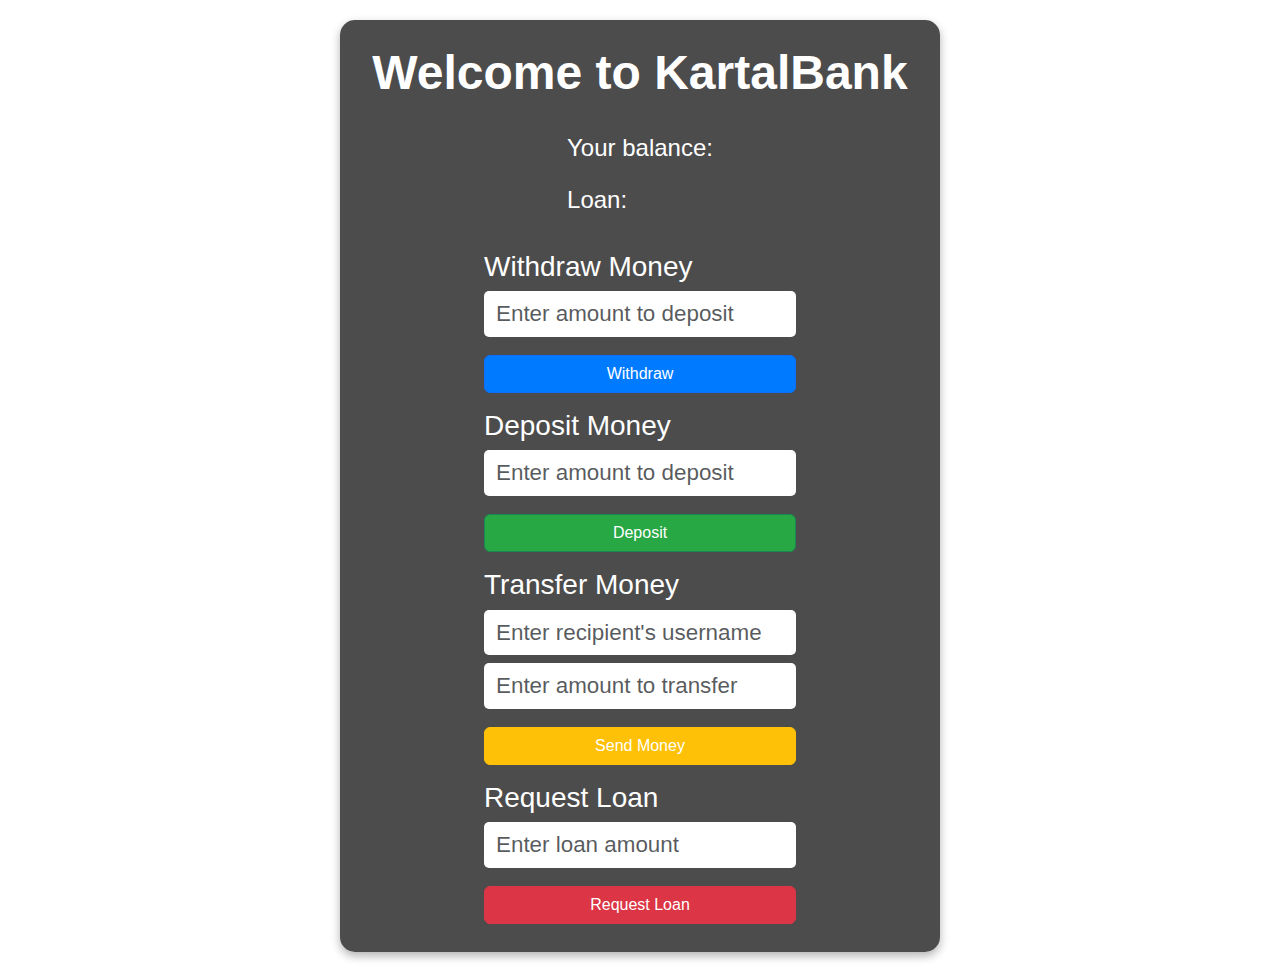
<file: kartalbank/kartalbank.html>
<!DOCTYPE html>
<html lang="en">
  <head>
    <meta charset="UTF-8" />
    <meta name="viewport" content="width=device-width, initial-scale=1.0" />
    <link
      href="https://cdn.jsdelivr.net/npm/bootstrap@5.3.3/dist/css/bootstrap.min.css"
      rel="stylesheet"
      integrity="sha384-QWTKZyjpPEjISv5WaRU9OFeRpok6YctnYmDr5pNlyT2bRjXh0JMhjY6hW+ALEwIH"
      crossorigin="anonymous"
    />
    <link rel="stylesheet" href="/kartalbank/kartalbank.css" />
    <title>KartalBank Dashboard</title>
  </head>
  <body>
    <div id="background">
      <div id="dashboard" class="p-4 text-white">
        <h1 class="text-center mb-2">Welcome to KartalBank</h1>

        <div class="mb-1">
          <h2 id="renderUsername"></h2>
          <p class="fs-4">Your balance: <span id="balance"></span></p>
          <p class="fs-4">Loan: <span id="loan"></span></p>
        </div>

        <div class="mb-1">
          <h3>Withdraw Money</h3>
          <form>
            <input
              type="number"
              class="form-control mb-2"
              placeholder="Enter amount to deposit"
              id="withdrawMoney"
              min="0"
            />
            <button
              data-bs-toggle="modal"
              data-bs-target=".modal"
              id="withdrawMoneyBtn"
              type="button"
              class="btn btn-primary w-100"
            >
              Withdraw
            </button>
          </form>
        </div>

        <div class="mb-1">
          <h3>Deposit Money</h3>
          <form>
            <input
              type="number"
              class="form-control mb-2"
              placeholder="Enter amount to deposit"
              id="depositMoney"
              min="0"
            />
            <button
              data-bs-toggle="modal"
              data-bs-target=".modal"
              id="depositMoneyBtn"
              type="button"
              class="btn btn-success w-100"
            >
              Deposit
            </button>
          </form>
        </div>

        <div class="mb-1">
          <h3>Transfer Money</h3>
          <form>
            <input
              type="text"
              id="recipientUsername"
              class="form-control mb-2"
              placeholder="Enter recipient's username"
            />
            <input
              type="number"
              id="transferMoney"
              class="form-control mb-2"
              placeholder="Enter amount to transfer"
              min="0"
            />
            <button
              data-bs-toggle="modal"
              data-bs-target=".modal"
              type="button"
              id="sendMoneyBtn"
              class="btn btn-warning w-100 text-white"
            >
              Send Money
            </button>
          </form>
        </div>

        <div class="mb-1">
          <h3>Request Loan</h3>
          <form>
            <input
              type="number"
              id="loanMoney"
              class="form-control mb-2"
              placeholder="Enter loan amount"
              min="0"
            />
            <button
              data-bs-toggle="modal"
              data-bs-target=".modal"
              type="button"
              id="requestLoanBtn"
              class="btn btn-danger w-100"
            >
              Request Loan
            </button>
          </form>
        </div>
      </div>
    </div>

    <div
      class="modal fade modal"
      tabindex="-1"
      aria-labelledby="modalLabel"
      aria-hidden="true"
    >
      <div class="modal-dialog">
        <div class="modal-content">
          <div class="modal-header text-white" id="modalHeader">
            <h5 class="modal-title" id="modalTitle"></h5>
            <button
              type="button"
              class="btn-close"
              data-bs-dismiss="modal"
              aria-label="Close"
            ></button>
          </div>
          <div class="modal-body">
            <div class="text-center">
              <p class="fs-4 text-black" id="modalContent"></p>
            </div>
            <div class="d-flex justify-content-end">
              <button
                type="button"
                class="btn btn-secondary"
                data-bs-dismiss="modal"
              >
                <a href="#" style="text-decoration: none; color: azure"
                  >Close</a
                >
              </button>
            </div>
          </div>
        </div>
      </div>
    </div>

    <script
      src="https://cdn.jsdelivr.net/npm/bootstrap@5.3.3/dist/js/bootstrap.min.js"
      integrity="sha384-0pUGZvbkm6XF6gxjEnlmuGrJXVbNuzT9qBBavbLwCsOGabYfZo0T0to5eqruptLy"
      crossorigin="anonymous"
    ></script>
    <script src="/kartalbank/kartalbank.js"></script>
  </body>
</html>
</file>
<file: kartalbank/kartalbank.css>
body {
    background: url("https://images.unsplash.com/photo-1501167786227-4cba60f6d58f?fm=jpg&q=60&w=3000&ixlib=rb-4.0.3&ixid=M3wxMjA3fDB8MHxzZWFyY2h8MTR8fGJhbmt8ZW58MHx8MHx8fDA%3D")
      no-repeat center center fixed;
    background-size: cover;
    font-family: Arial, sans-serif;
    color: #fff;
    margin: 0;
    padding: 0;
  }
  
  #background {
    display: flex;
    justify-content: center;
    align-items: center;
    min-height: 100vh;
    padding: 20px;
  }
  
  #dashboard {
    display: flex;
    flex-direction: column;
    justify-content: flex-start;
    align-items: center;
    background-color: rgba(0, 0, 0, 0.7);
    border-radius: 15px;
    width: 90%;
    max-width: 600px;
    padding: 30px;
    box-shadow: 0 4px 10px rgba(0, 0, 0, 0.3);
    gap: 12px;
  }
  
  .section {
    width: 100%;
    display: flex;
    flex-direction: column;
    align-items: center;
    padding: 25px;
    background-color: rgba(255, 255, 255, 0.1);
    border-radius: 10px;
    margin-bottom: 20px;
  }
  
  .section h2 {
    font-size: 2rem;
    margin-bottom: 20px;
  }
  
  input[type="number"],
  input[type="text"] {
    border: none;
    border-radius: 5px;
    font-size: 1.4rem;
    margin-bottom: 10px; 
    width: 100%;
  }
  
  button {
    border: none;
    border-radius: 5px;
    padding: 15px;
    font-size: 1.2rem;
    transition: background-color 0.3s ease;
    cursor: pointer;
    width: 100%;
    margin-top: 10px; 
  }
  
  button:hover {
    opacity: 0.9;
  }
  
  .btn-primary {
    background-color: #007bff;
    color: white;
  }
  
  .btn-success {
    background-color: #28a745;
    color: white;
  }
  
  .btn-warning {
    background-color: #ffc107;
    color: black;
  }
  
  .btn-danger {
    background-color: #dc3545;
    color: white;
  }
  
  h1 {
    font-size: 3rem;
    font-weight: bold;
    text-align: center;
    margin-bottom: 10px;
    width: 100%;
  }
  
  .balance {
    font-size: 2rem;
    margin-bottom: 10px;
    text-align: center;
    width: 100%;
  }
</file>
